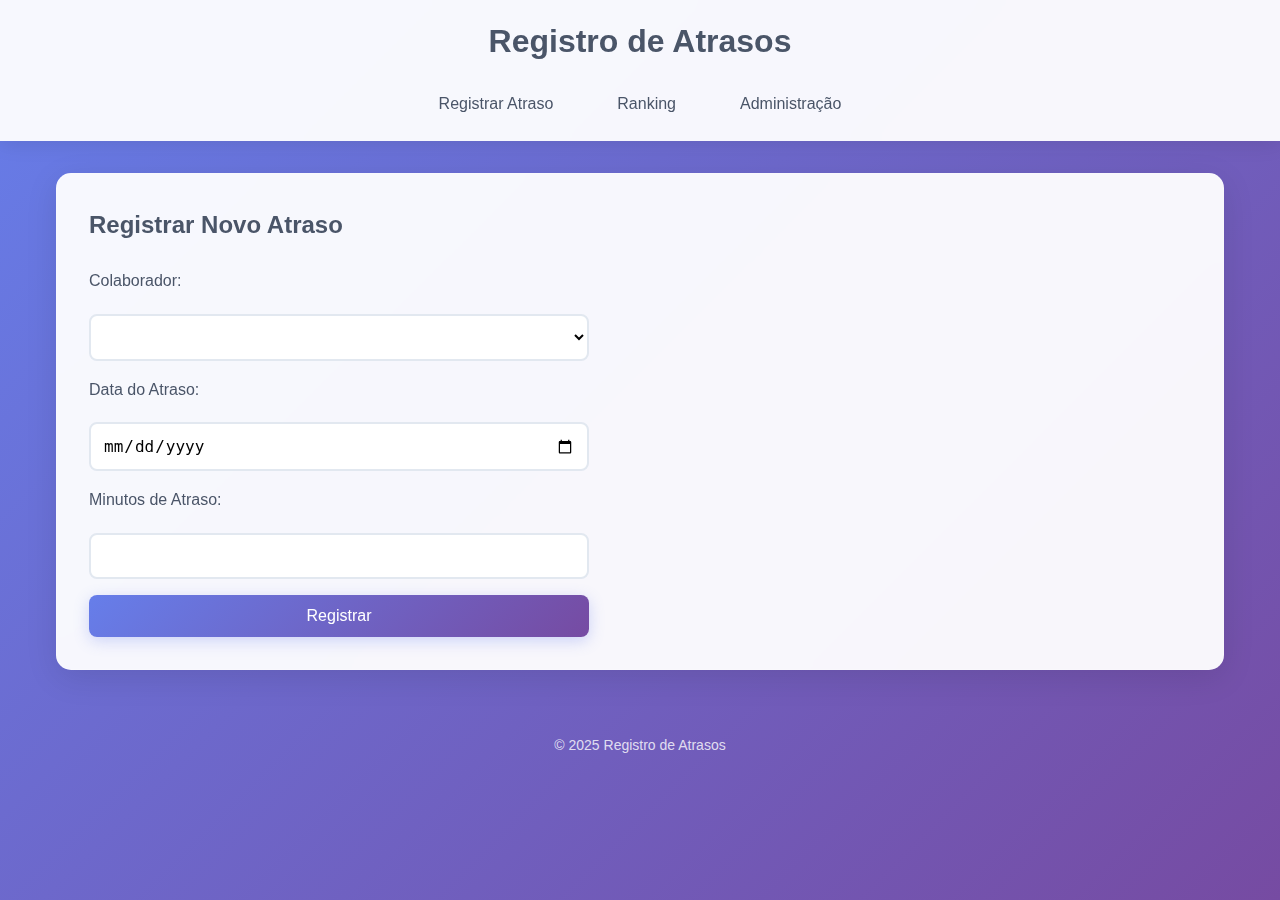
<file: index.html>
<!DOCTYPE html>
<html lang="pt-BR">
<head>
    <meta charset="UTF-8">
    <meta name="viewport" content="width=device-width, initial-scale=1.0">
    <title>Registro de Atrasos</title>
    <link rel="stylesheet" href="css/style.css">
</head>
<body>
    <header>
        <h1>Registro de Atrasos</h1>
        <nav>
            <ul>
                <li><a href="index.html">Registrar Atraso</a></li>
                <li><a href="ranking.html">Ranking</a></li>
                <li><a href="admin.html">Administração</a></li>
            </ul>
        </nav>
    </header>
    <main>
        <section id="registro-atraso">
            <h2>Registrar Novo Atraso</h2>
            <form id="form-registro">
                <label for="colaborador">Colaborador:</label>
                <select id="colaborador" required>
                    <!-- Opções de colaboradores serão carregadas via JS -->
                </select>
                <label for="data-atraso">Data do Atraso:</label>
                <input type="date" id="data-atraso" required>
                <label for="minutos-atraso">Minutos de Atraso:</label>
                <input type="number" id="minutos-atraso" min="1" required>
                <button type="submit">Registrar</button>
            </form>
        </section>
    </main>
    <footer>
        <p>&copy; 2025 Registro de Atrasos</p>
    </footer>
    <script src="js/script.js"></script>
</body>
</html>
</file>
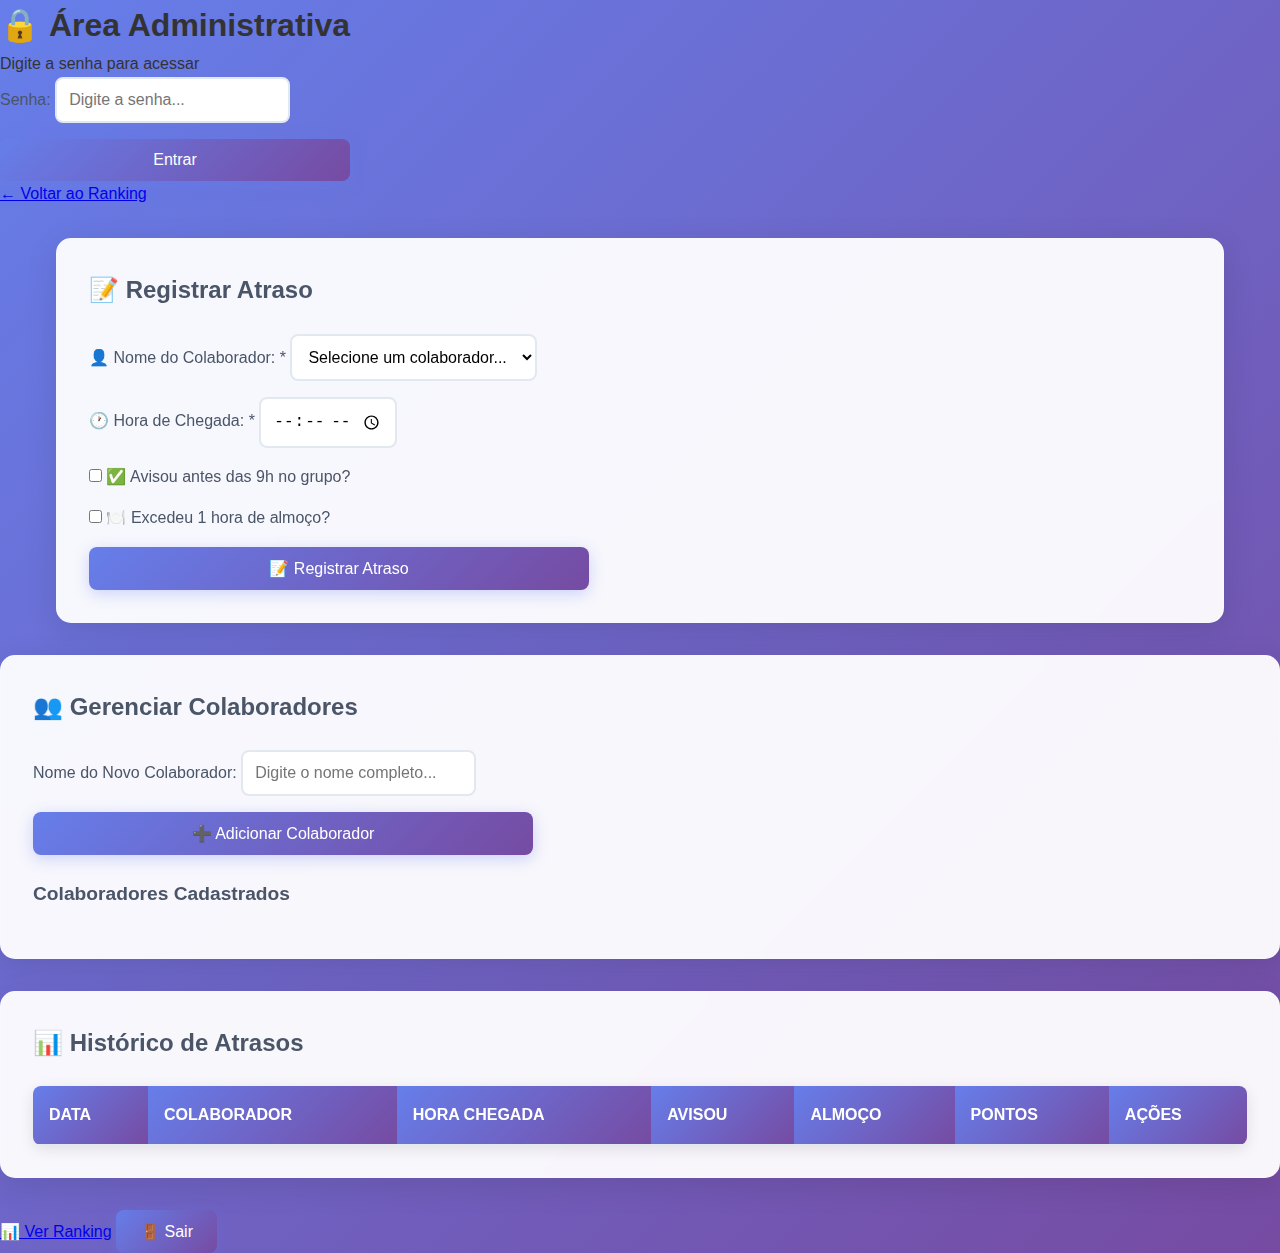
<file: admin.html>
<!DOCTYPE html>
<html lang="pt-BR">
<head>
    <meta charset="UTF-8">
    <meta name="viewport" content="width=device-width, initial-scale=1.0">
    <title>Área Administrativa - Ranking de Atrasos</title>
    <link rel="stylesheet" href="css/style.css">
</head>
<body>
    <div class="container">
        <!-- Tela de Login -->
        <div class="login-screen" id="login-screen">
            <div class="login-card">
                <h1>🔒 Área Administrativa</h1>
                <p>Digite a senha para acessar</p>
                <form id="login-form">
                    <div class="form-group">
                        <label for="password">Senha:</label>
                        <input type="password" id="password" placeholder="Digite a senha..." required>
                    </div>
                    <button type="submit" class="btn-primary">Entrar</button>
                </form>
                <div class="login-error" id="login-error"></div>
                <a href="index.html" class="back-link">← Voltar ao Ranking</a>
            </div>
        </div>

            <main>
                <!-- Seção de Registro de Atraso -->
                <section class="register-section">
                    <h2>📝 Registrar Atraso</h2>
                    <form id="register-form" class="register-form">
                        <div class="form-group">
                            <label for="collaborator">👤 Nome do Colaborador: *</label>
                            <select id="collaborator" required>
                                <option value="">Selecione um colaborador...</option>
                                <!-- Opções serão carregadas via JavaScript -->
                            </select>
                        </div>

                        <div class="form-group">
                            <label for="arrival-time">🕐 Hora de Chegada: *</label>
                            <input type="time" id="arrival-time" required>
                        </div>

                        <div class="form-group checkbox-group">
                            <label class="checkbox-label">
                                <input type="checkbox" id="notified-before-9">
                                <span class="checkmark">✅</span>
                                Avisou antes das 9h no grupo?
                            </label>
                        </div>

                        <div class="form-group checkbox-group">
                            <label class="checkbox-label">
                                <input type="checkbox" id="exceeded-lunch">
                                <span class="checkmark">🍽️</span>
                                Excedeu 1 hora de almoço?
                            </label>
                        </div>

                        <button type="submit" class="btn-primary">📝 Registrar Atraso</button>
                    </form>
                </div>

                <!-- Seção de Gerenciamento de Colaboradores -->
                <section class="management-section">
                    <h2>👥 Gerenciar Colaboradores</h2>
                    <form id="add-collaborator-form" class="add-form">
                        <div class="form-group">
                            <label for="new-collaborator">Nome do Novo Colaborador:</label>
                            <input type="text" id="new-collaborator" placeholder="Digite o nome completo..." required>
                        </div>
                        <button type="submit" class="btn-secondary">➕ Adicionar Colaborador</button>
                    </form>
                    
                    <div class="collaborators-list">
                        <h3>Colaboradores Cadastrados</h3>
                        <ul id="collaborators-list">
                            <!-- Lista será carregada via JavaScript -->
                        </ul>
                    </div>
                </section>

                <!-- Seção de Histórico de Atrasos -->
                <section class="history-section">
                    <h2>📊 Histórico de Atrasos</h2>
                    <div class="table-container">
                        <table class="history-table" id="history-table">
                            <thead>
                                <tr>
                                    <th>DATA</th>
                                    <th>COLABORADOR</th>
                                    <th>HORA CHEGADA</th>
                                    <th>AVISOU</th>
                                    <th>ALMOÇO</th>
                                    <th>PONTOS</th>
                                    <th>AÇÕES</th>
                                </tr>
                            </thead>
                            <tbody id="history-tbody">
                                <!-- Dados serão carregados via JavaScript -->
                            </tbody>
                        </table>
                    </div>
                </section>
            </main>

            <!-- Botões de Navegação -->
            <div class="admin-navigation">
                <a href="index.html" class="btn-secondary">📊 Ver Ranking</a>
                <button id="logout-btn" class="btn-danger">🚪 Sair</button>
            </div>
        </div>
    </div>

    <script src="js/script.js"></script>
</body>
</html>
</file>
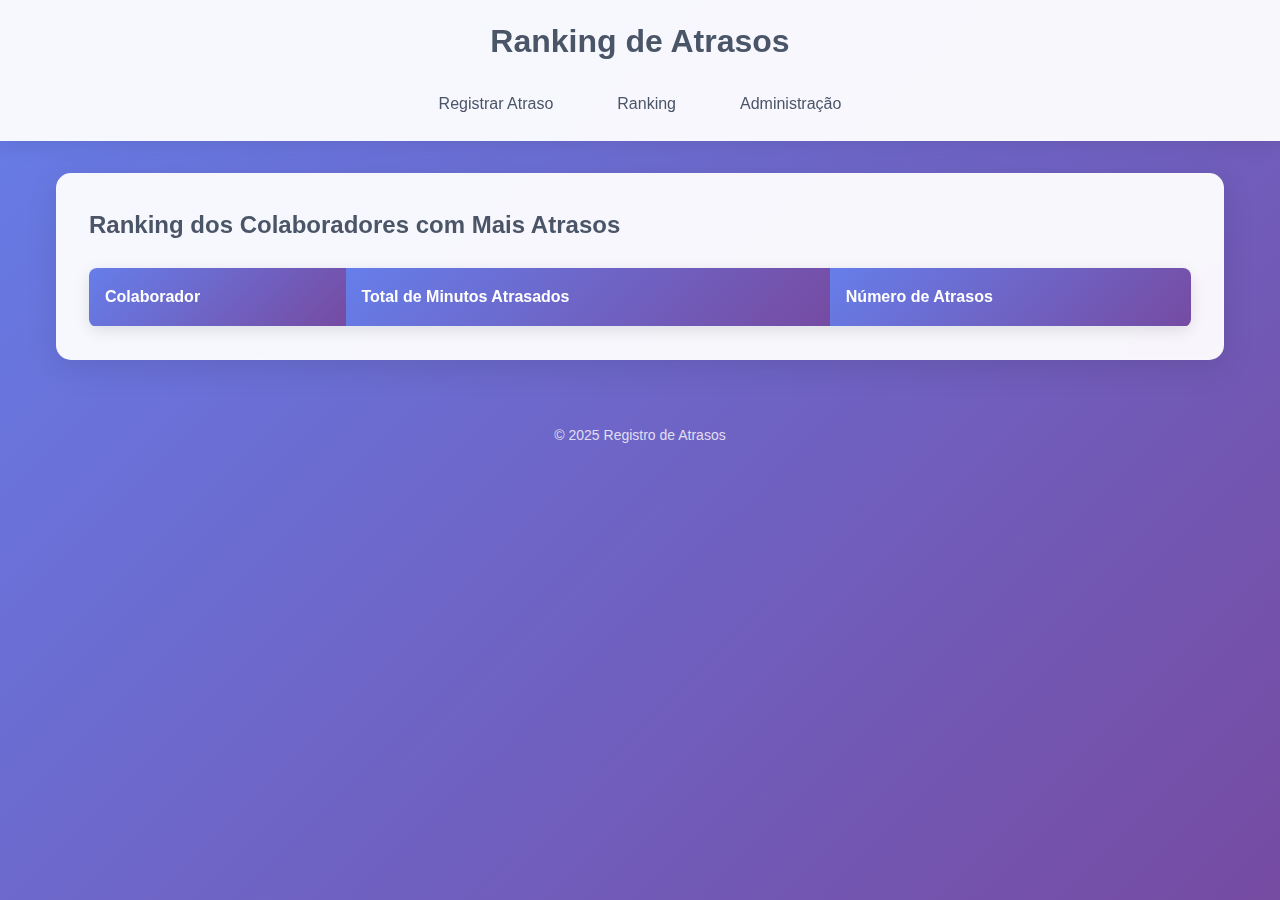
<file: ranking.html>
<!DOCTYPE html>
<html lang="pt-BR">
<head>
    <meta charset="UTF-8">
    <meta name="viewport" content="width=device-width, initial-scale=1.0">
    <title>Ranking de Atrasos</title>
    <link rel="stylesheet" href="css/style.css">
</head>
<body>
    <header>
        <h1>Ranking de Atrasos</h1>
        <nav>
            <ul>
                <li><a href="index.html">Registrar Atraso</a></li>
                <li><a href="ranking.html">Ranking</a></li>
                <li><a href="admin.html">Administração</a></li>
            </ul>
        </nav>
    </header>
    <main>
        <section id="ranking-atrasos">
            <h2>Ranking dos Colaboradores com Mais Atrasos</h2>
            <table id="tabela-ranking">
                <thead>
                    <tr>
                        <th>Colaborador</th>
                        <th>Total de Minutos Atrasados</th>
                        <th>Número de Atrasos</th>
                    </tr>
                </thead>
                <tbody>
                    <!-- Dados do ranking serão carregados via JS -->
                </tbody>
            </table>
        </section>
    </main>
    <footer>
        <p>&copy; 2025 Registro de Atrasos</p>
    </footer>
    <script src="js/script.js"></script>
</body>
</html>
</file>
<file: css/style.css>
/* Reset e configurações básicas */
* {
    margin: 0;
    padding: 0;
    box-sizing: border-box;
}

body {
    font-family: 'Segoe UI', Tahoma, Geneva, Verdana, sans-serif;
    line-height: 1.6;
    color: #333;
    background: linear-gradient(135deg, #667eea 0%, #764ba2 100%);
    min-height: 100vh;
}

/* Header */
header {
    background: rgba(255, 255, 255, 0.95);
    backdrop-filter: blur(10px);
    box-shadow: 0 2px 20px rgba(0, 0, 0, 0.1);
    position: sticky;
    top: 0;
    z-index: 1000;
}

header h1 {
    text-align: center;
    padding: 1rem 0;
    color: #4a5568;
    font-size: 2rem;
    font-weight: 700;
}

nav ul {
    list-style: none;
    display: flex;
    justify-content: center;
    padding: 0 1rem 1rem;
    flex-wrap: wrap;
}

nav li {
    margin: 0 1rem;
}

nav a {
    text-decoration: none;
    color: #4a5568;
    font-weight: 500;
    padding: 0.5rem 1rem;
    border-radius: 25px;
    transition: all 0.3s ease;
    display: block;
}

nav a:hover {
    background: #667eea;
    color: white;
    transform: translateY(-2px);
    box-shadow: 0 4px 15px rgba(102, 126, 234, 0.4);
}

/* Main content */
main {
    max-width: 1200px;
    margin: 2rem auto;
    padding: 0 1rem;
}

section {
    background: rgba(255, 255, 255, 0.95);
    backdrop-filter: blur(10px);
    border-radius: 15px;
    padding: 2rem;
    margin-bottom: 2rem;
    box-shadow: 0 8px 32px rgba(0, 0, 0, 0.1);
    border: 1px solid rgba(255, 255, 255, 0.2);
}

h2 {
    color: #4a5568;
    margin-bottom: 1.5rem;
    font-size: 1.5rem;
    font-weight: 600;
}

h3 {
    color: #4a5568;
    margin: 1.5rem 0 1rem;
    font-size: 1.2rem;
    font-weight: 600;
}

/* Formulários */
form {
    display: grid;
    gap: 1rem;
    max-width: 500px;
}

label {
    font-weight: 500;
    color: #4a5568;
    margin-bottom: 0.25rem;
}

input, select {
    padding: 0.75rem;
    border: 2px solid #e2e8f0;
    border-radius: 8px;
    font-size: 1rem;
    transition: all 0.3s ease;
    background: white;
}

input:focus, select:focus {
    outline: none;
    border-color: #667eea;
    box-shadow: 0 0 0 3px rgba(102, 126, 234, 0.1);
    transform: translateY(-1px);
}

button {
    background: linear-gradient(135deg, #667eea 0%, #764ba2 100%);
    color: white;
    border: none;
    padding: 0.75rem 1.5rem;
    border-radius: 8px;
    font-size: 1rem;
    font-weight: 500;
    cursor: pointer;
    transition: all 0.3s ease;
    box-shadow: 0 4px 15px rgba(102, 126, 234, 0.3);
}

button:hover {
    transform: translateY(-2px);
    box-shadow: 0 6px 20px rgba(102, 126, 234, 0.4);
}

button:active {
    transform: translateY(0);
}

/* Tabelas */
table {
    width: 100%;
    border-collapse: collapse;
    margin-top: 1rem;
    background: white;
    border-radius: 8px;
    overflow: hidden;
    box-shadow: 0 4px 15px rgba(0, 0, 0, 0.1);
}

th, td {
    padding: 1rem;
    text-align: left;
    border-bottom: 1px solid #e2e8f0;
}

th {
    background: linear-gradient(135deg, #667eea 0%, #764ba2 100%);
    color: white;
    font-weight: 600;
}

tr:hover {
    background: #f7fafc;
}

/* Listas */
ul#lista-colaboradores {
    list-style: none;
    margin-top: 1rem;
}

ul#lista-colaboradores li {
    background: #f7fafc;
    padding: 1rem;
    margin-bottom: 0.5rem;
    border-radius: 8px;
    display: flex;
    justify-content: space-between;
    align-items: center;
    transition: all 0.3s ease;
}

ul#lista-colaboradores li:hover {
    background: #edf2f7;
    transform: translateX(5px);
}

/* Botões de ação */
.btn-action {
    background: #e53e3e;
    color: white;
    border: none;
    padding: 0.5rem 1rem;
    border-radius: 5px;
    font-size: 0.875rem;
    cursor: pointer;
    transition: all 0.3s ease;
    margin-left: 0.5rem;
}

.btn-action:hover {
    background: #c53030;
    transform: translateY(-1px);
}

.btn-edit {
    background: #3182ce;
}

.btn-edit:hover {
    background: #2c5282;
}

/* Mensagens */
.error {
    color: #e53e3e;
    font-weight: 500;
    margin-top: 0.5rem;
}

.success {
    color: #38a169;
    font-weight: 500;
    margin-top: 0.5rem;
}

/* Footer */
footer {
    text-align: center;
    padding: 2rem;
    color: rgba(255, 255, 255, 0.8);
    font-size: 0.875rem;
}

/* Responsividade */
@media (max-width: 768px) {
    header h1 {
        font-size: 1.5rem;
        padding: 0.75rem 0;
    }
    
    nav ul {
        flex-direction: column;
        align-items: center;
    }
    
    nav li {
        margin: 0.25rem 0;
    }
    
    main {
        margin: 1rem auto;
        padding: 0 0.5rem;
    }
    
    section {
        padding: 1.5rem;
        margin-bottom: 1rem;
    }
    
    table {
        font-size: 0.875rem;
    }
    
    th, td {
        padding: 0.75rem 0.5rem;
    }
    
    form {
        max-width: 100%;
    }
}

@media (max-width: 480px) {
    header h1 {
        font-size: 1.25rem;
    }
    
    section {
        padding: 1rem;
    }
    
    th, td {
        padding: 0.5rem 0.25rem;
        font-size: 0.75rem;
    }
    
    button {
        padding: 0.625rem 1rem;
        font-size: 0.875rem;
    }
}

/* Animações */
@keyframes fadeIn {
    from {
        opacity: 0;
        transform: translateY(20px);
    }
    to {
        opacity: 1;
        transform: translateY(0);
    }
}

section {
    animation: fadeIn 0.6s ease-out;
}

/* Estados especiais */
#admin-panel {
    animation: fadeIn 0.6s ease-out;
}

#login {
    max-width: 400px;
    margin: 0 auto;
}

/* Melhorias visuais */
input[type="number"]::-webkit-outer-spin-button,
input[type="number"]::-webkit-inner-spin-button {
    -webkit-appearance: none;
    margin: 0;
}

input[type="number"] {
    -moz-appearance: textfield;
}

/* Scrollbar personalizada */
::-webkit-scrollbar {
    width: 8px;
}

::-webkit-scrollbar-track {
    background: #f1f1f1;
    border-radius: 4px;
}

::-webkit-scrollbar-thumb {
    background: #667eea;
    border-radius: 4px;
}

::-webkit-scrollbar-thumb:hover {
    background: #5a67d8;
}
</file>
